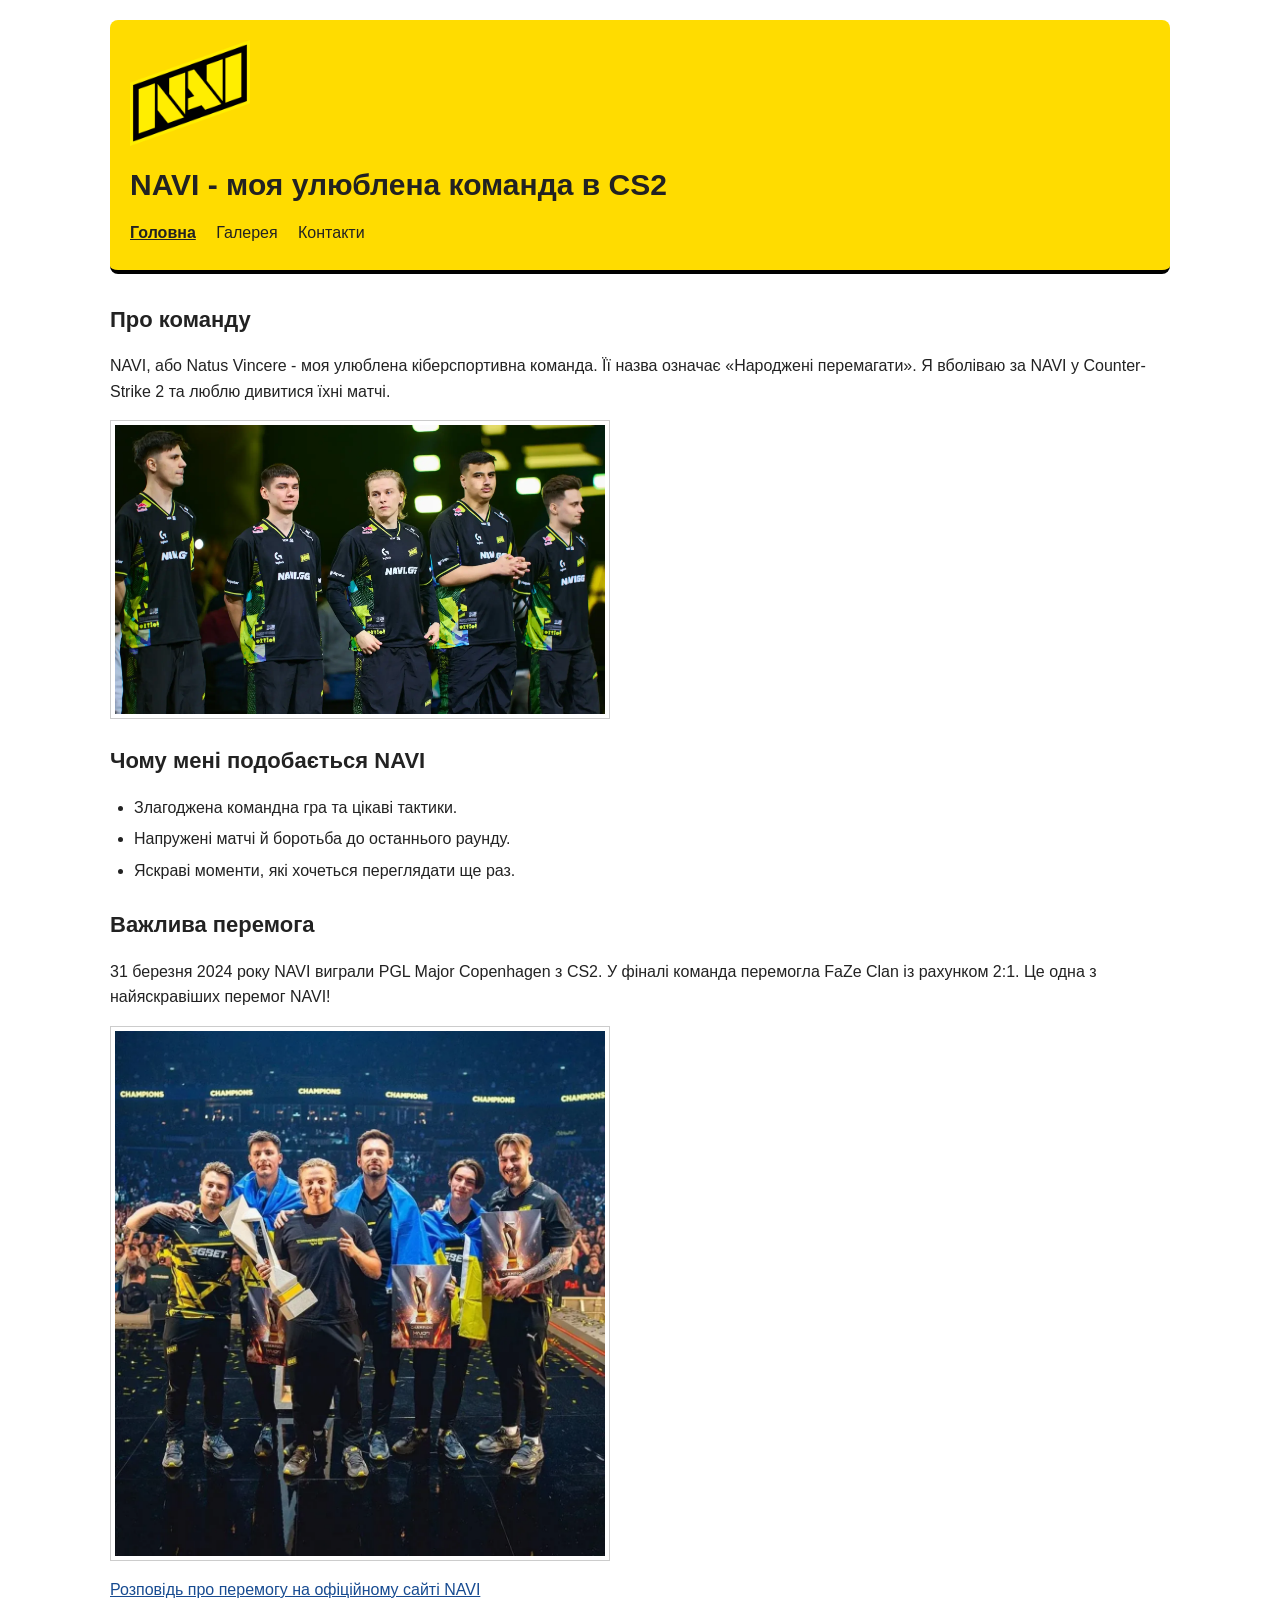
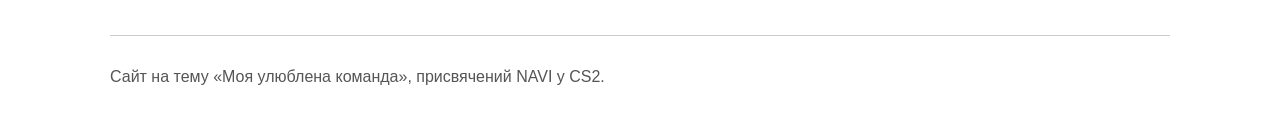
<file: index.html>
<!doctype html>
<html lang="uk">
  <head>
    <meta charset="UTF-8" />
    <meta name="viewport" content="width=device-width, initial-scale=1.0" />
    <title>Головна - NAVI</title>
    <link rel="stylesheet" href="styles/styles.css" />
    <link rel="stylesheet" href="styles/index.css" />
  </head>
  <body>
    <header class="site-header">
      <img src="photo/logo.png" alt="Логотип NAVI" width="120" />
      <h1>NAVI - моя улюблена команда в CS2</h1>
      <nav>
        <a class="nav-link" href="index.html" aria-current="page">Головна</a>
        <a class="nav-link" href="pages/gallery.html">Галерея</a>
        <a class="nav-link" href="pages/contact.html">Контакти</a>
      </nav>
    </header>

    <main>
      <h2>Про команду</h2>
      <p>
        NAVI, або Natus Vincere - моя улюблена кіберспортивна команда. Її назва
        означає «Народжені перемагати». Я вболіваю за NAVI у Counter-Strike 2 та
        люблю дивитися їхні матчі.
      </p>
      <img class="photo" src="photo/team.webp" alt="Командне фото NAVI" />

      <h2>Чому мені подобається NAVI</h2>
      <ul class="reasons">
        <li>Злагоджена командна гра та цікаві тактики.</li>
        <li>Напружені матчі й боротьба до останнього раунду.</li>
        <li>Яскраві моменти, які хочеться переглядати ще раз.</li>
      </ul>

      <h2>Важлива перемога</h2>
      <p>
        31 березня 2024 року NAVI виграли PGL Major Copenhagen з CS2. У фіналі
        команда перемогла FaZe Clan із рахунком 2:1. Це одна з найяскравіших
        перемог NAVI!
      </p>
      <img
        class="photo"
        src="photo/navi-winner2024.webp"
        alt="NAVI - переможці PGL Major Copenhagen 2024"
      />
      <p>
        <a
          href="https://navi.gg/ua/publications/navi-pgl-major-copenhagen-champions"
        >
          Розповідь про перемогу на офіційному сайті NAVI
        </a>
      </p>
    </main>

    <footer class="site-footer">
      <p>Сайт на тему «Моя улюблена команда», присвячений NAVI у CS2.</p>
    </footer>
  </body>
</html>
</file>
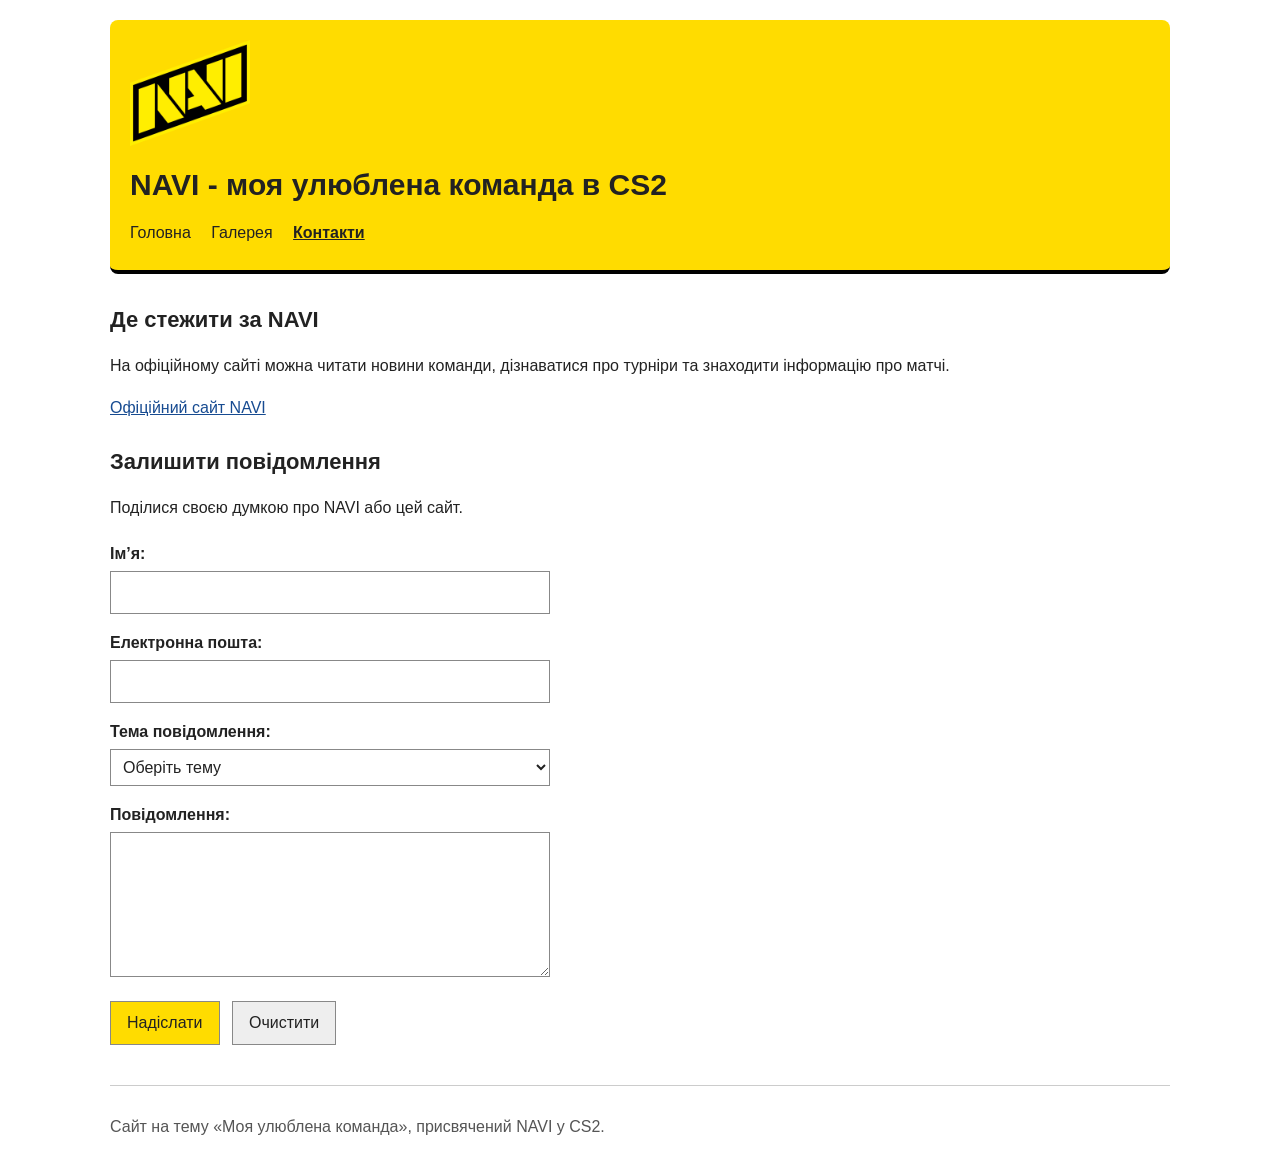
<file: pages/contact.html>
<!doctype html>
<html lang="uk">
  <head>
    <meta charset="UTF-8" />
    <meta name="viewport" content="width=device-width, initial-scale=1.0" />
    <title>Контакти - NAVI</title>
    <link rel="stylesheet" href="../styles/styles.css" />
    <link rel="stylesheet" href="../styles/contact.css" />
  </head>
  <body>
    <header class="site-header">
      <img src="../photo/logo.png" alt="Логотип NAVI" width="120" />
      <h1>NAVI - моя улюблена команда в CS2</h1>
      <nav>
        <a class="nav-link" href="../index.html">Головна</a>
        <a class="nav-link" href="gallery.html">Галерея</a>
        <a class="nav-link" href="contact.html" aria-current="page">Контакти</a>
      </nav>
    </header>

    <main>
      <h2>Де стежити за NAVI</h2>
      <p>
        На офіційному сайті можна читати новини команди, дізнаватися про турніри
        та знаходити інформацію про матчі.
      </p>
      <a href="https://navi.gg/ua">Офіційний сайт NAVI</a>

      <h2>Залишити повідомлення</h2>
      <p>Поділися своєю думкою про NAVI або цей сайт.</p>
      <form id="contact-form">
        <div class="form-group">
          <label class="form-label" for="name">Ім’я:</label>
          <input
            class="form-control"
            type="text"
            id="name"
            name="name"
            required
          />
        </div>
        <div class="form-group">
          <label class="form-label" for="email">Електронна пошта:</label>
          <input
            class="form-control"
            type="email"
            id="email"
            name="email"
            required
          />
        </div>
        <div class="form-group">
          <label class="form-label" for="subject">Тема повідомлення:</label>
          <select class="form-control" id="subject" name="subject" required>
            <option value="" disabled selected>Оберіть тему</option>
            <option value="team">Про команду NAVI</option>
            <option value="website">Відгук про сайт</option>
            <option value="other">Інше</option>
          </select>
        </div>
        <div class="form-group">
          <label class="form-label" for="message">Повідомлення:</label>
          <textarea
            class="form-control"
            id="message"
            name="message"
            rows="5"
            required
          ></textarea>
        </div>
        <button class="form-button" type="submit">Надіслати</button>
        <button class="form-button reset-button" type="reset">Очистити</button>
      </form>
    </main>

    <footer class="site-footer">
      <p>Сайт на тему «Моя улюблена команда», присвячений NAVI у CS2.</p>
    </footer>
  </body>
</html>
</file>
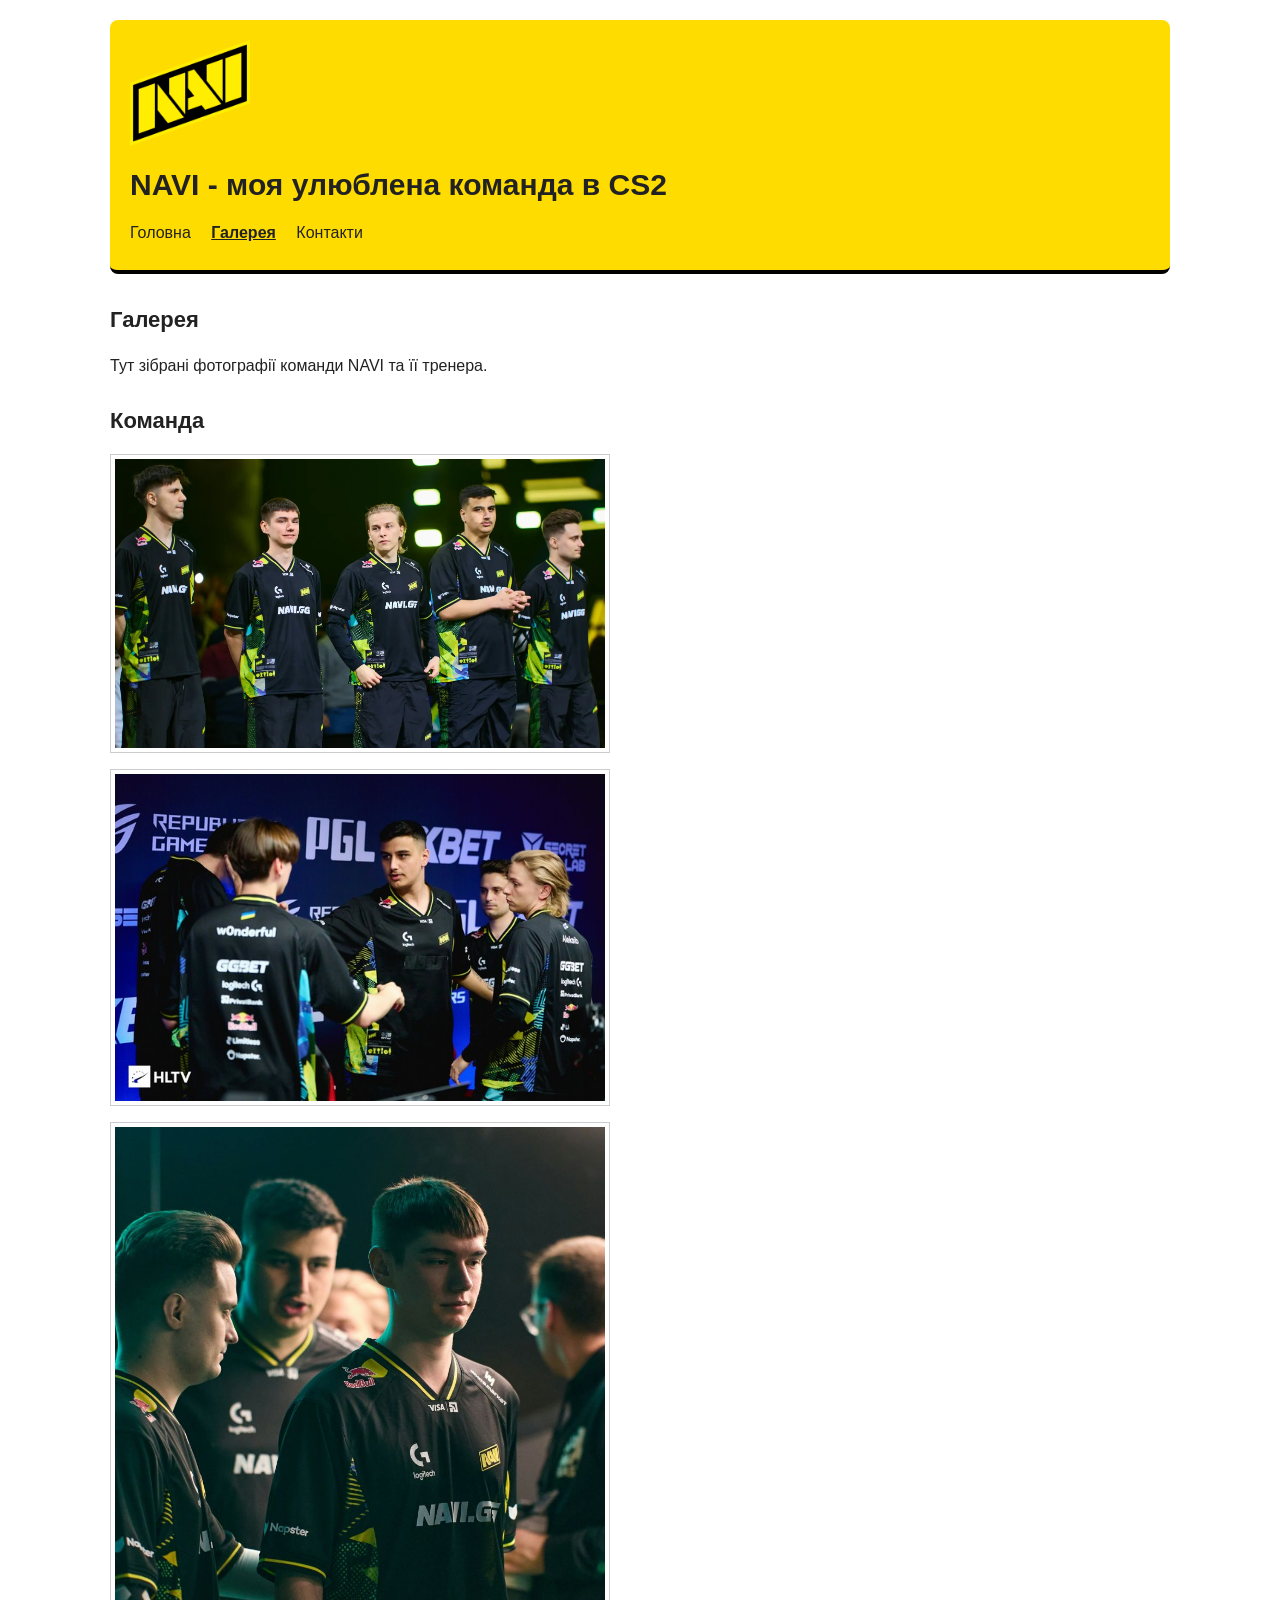
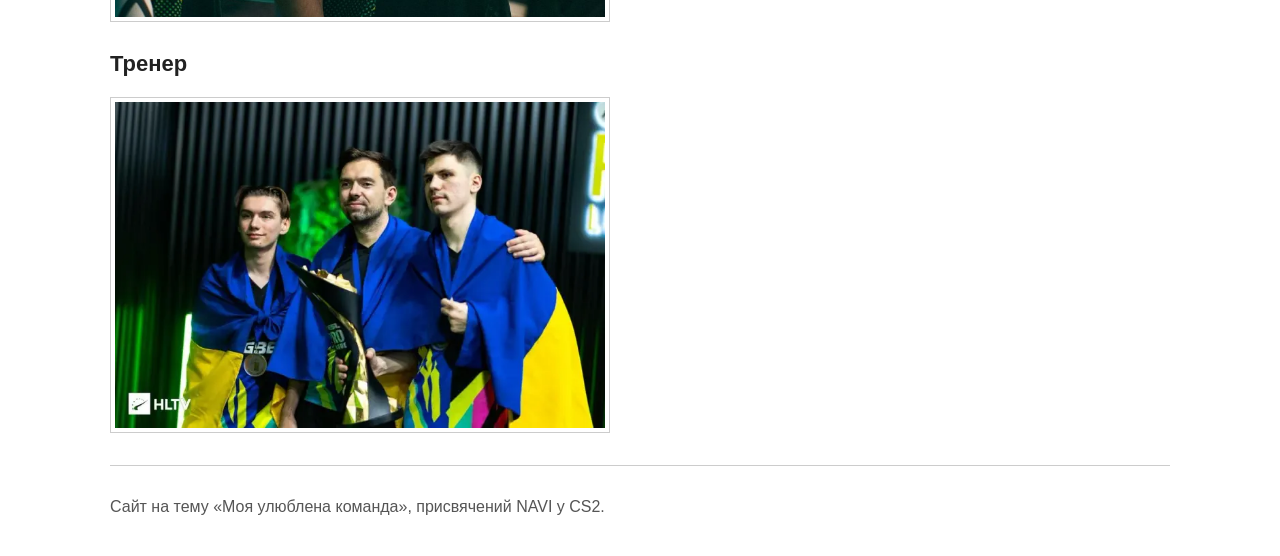
<file: pages/gallery.html>
<!doctype html>
<html lang="uk">
  <head>
    <meta charset="UTF-8" />
    <meta name="viewport" content="width=device-width, initial-scale=1.0" />
    <title>Галерея - NAVI</title>
    <link rel="stylesheet" href="../styles/styles.css" />
    <link rel="stylesheet" href="../styles/gallery.css" />
  </head>
  <body>
    <header class="site-header">
      <img src="../photo/logo.png" alt="Логотип NAVI" width="120" />
      <h1>NAVI - моя улюблена команда в CS2</h1>
      <nav>
        <a class="nav-link" href="../index.html">Головна</a>
        <a class="nav-link" href="gallery.html" aria-current="page">Галерея</a>
        <a class="nav-link" href="contact.html">Контакти</a>
      </nav>
    </header>

    <main>
      <h2>Галерея</h2>
      <p>Тут зібрані фотографії команди NAVI та її тренера.</p>

      <h2>Команда</h2>
      <img
        class="photo"
        src="../photo/team.webp"
        alt="Перше командне фото NAVI"
      />
      <img
        class="photo"
        src="../photo/team2.jpg"
        alt="Друге командне фото NAVI"
      />
      <img
        class="photo"
        src="../photo/team3.jpg"
        alt="Третє командне фото NAVI"
      />

      <h2>Тренер</h2>
      <img class="photo" src="../photo/coach.webp" alt="Тренер команди NAVI" />
    </main>

    <footer class="site-footer">
      <p>Сайт на тему «Моя улюблена команда», присвячений NAVI у CS2.</p>
    </footer>
  </body>
</html>
</file>
<file: styles/styles.css>
/* Спільні стилі для всіх сторінок */

* {
  box-sizing: border-box;
}

body {
  max-width: 1100px;
  margin: 0 auto;
  padding: 20px;
  font-family: Arial, sans-serif;
  line-height: 1.6;
  color: #222222;
}

h1 {
  margin: 12px 0;
  font-size: 30px;
  line-height: 1.3;
}

h2 {
  margin: 24px 0 10px;
  font-size: 22px;
}

a {
  color: #174b91;
}

a:hover {
  color: #222222;
}

main {
  margin: 28px 0;
}

.site-header {
  padding: 20px;
  background-color: #ffdc00;
  border-radius: 8px;
  border-bottom: 4px solid #000000;
}

.nav-link {
  display: inline-block;
  margin-right: 16px;
  padding: 4px 0;
  color: #222222;
  text-decoration: none;
}

.nav-link[aria-current="page"] {
  font-weight: bold;
}

.nav-link[aria-current="page"],
.nav-link:hover {
  text-decoration: underline;
}

.photo {
  display: block;
  width: 500px;
  max-width: 100%;
  margin: 16px 0;
  padding: 4px;
  border: 1px solid #cccccc;
}

.site-footer {
  margin-top: 32px;
  padding-top: 12px;
  border-top: 1px solid #cccccc;
  color: #555555;
}
</file>
<file: styles/index.css>
/* Головна сторінка */

.reasons {
  padding-left: 24px;
}

.reasons li {
  margin-bottom: 6px;
}
</file>
<file: styles/contact.css>
/* Сторінка контактів */

textarea {
  resize: vertical;
}

#contact-form {
  max-width: 440px;
  margin-top: 20px;
}

.form-control,
.form-button {
  border: 1px solid #888888;
  color: #222222;
  font: inherit;
}

.form-group {
  margin-bottom: 16px;
}

.form-label {
  display: block;
  margin-bottom: 4px;
  font-weight: bold;
}

.form-control {
  width: 100%;
  padding: 8px;
  background-color: #ffffff;
}

.form-button {
  margin: 0 8px 8px 0;
  padding: 8px 16px;
  background-color: #ffdc00;
  cursor: pointer;
}

.reset-button {
  background-color: #eeeeee;
}

.form-button:hover {
  background-color: #dddddd;
}
</file>
<file: styles/gallery.css>
/* Сторінка галереї */
/* Окремих стилів поки немає: сторінка використовує спільні стилі зі styles.css. */
</file>
